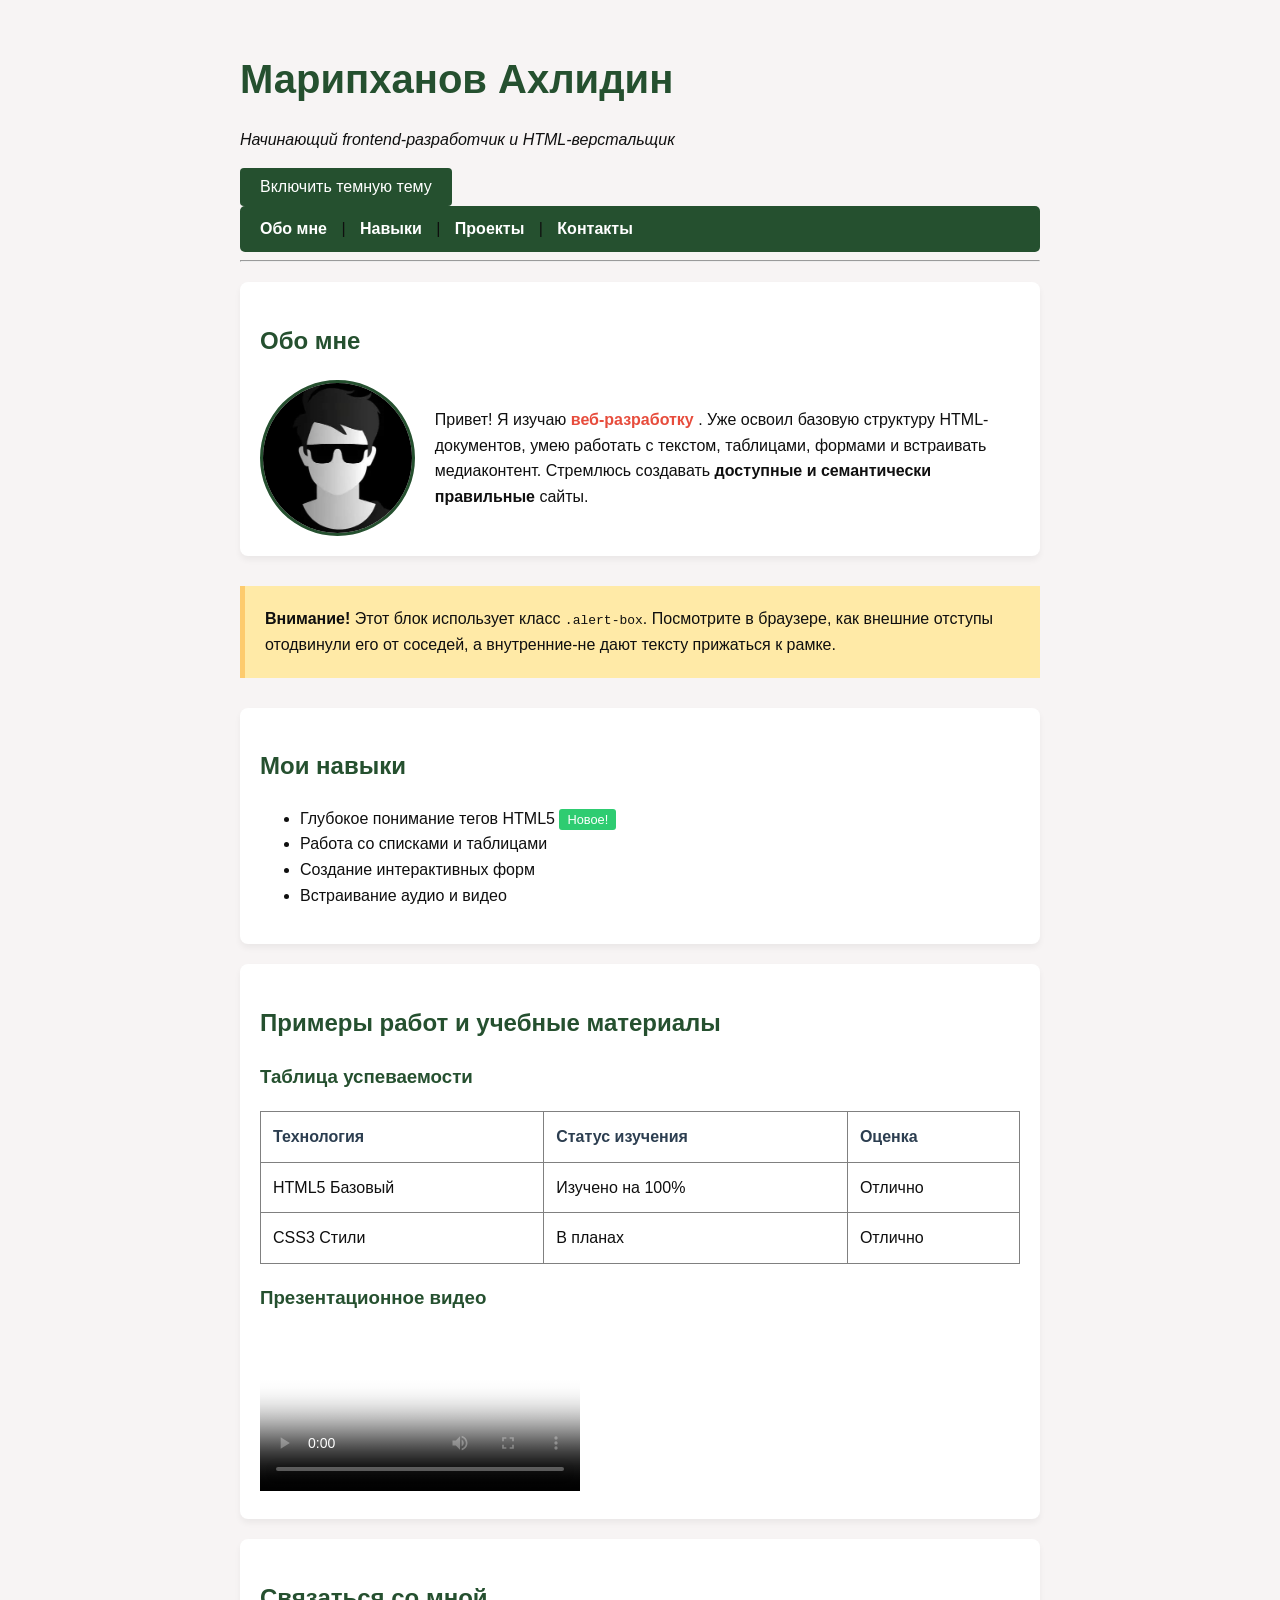
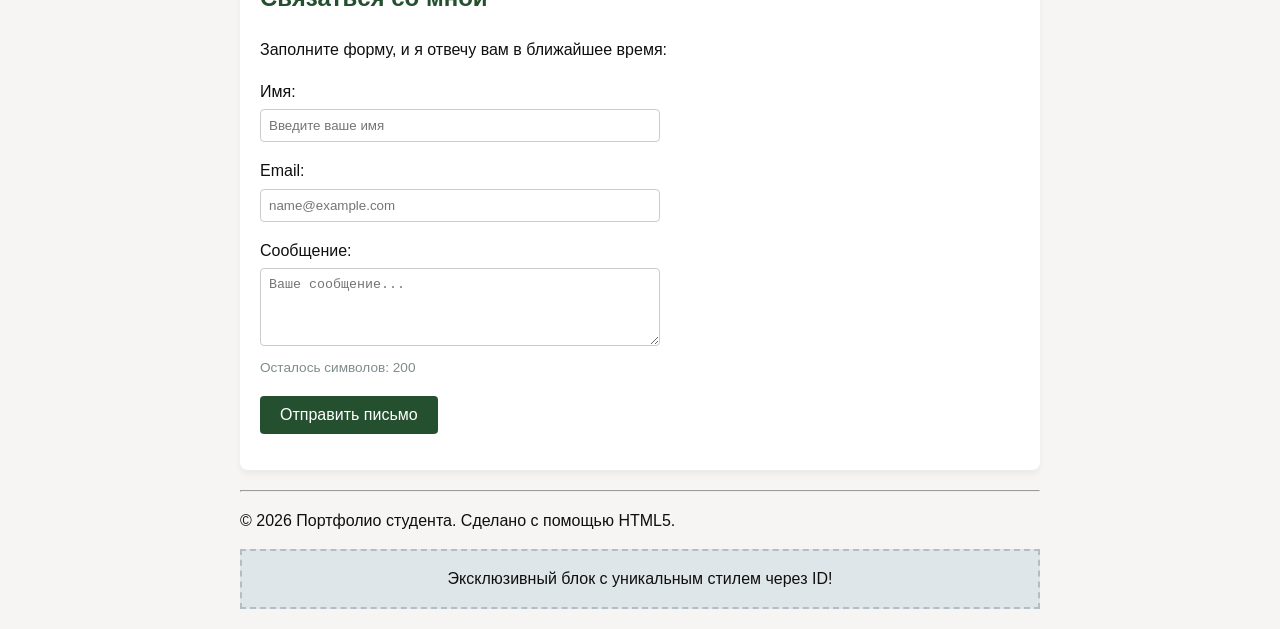
<file: index.html>
<!DOCTYPE html>
<html lang="ru">
<head>
    <meta charset="UTF-8">
    <meta name="viewport" content="width=device-width, initial-scale=1.0">
    <title>Портфолио веб-разработчика</title>
    <link rel="stylesheet" href="style.css">
</head>
<body>

    <!-- Шапка сайта -->
    <header>
        <h1>Марипханов Ахлидин</h1>
        <p><em>Начинающий frontend-разработчик и HTML-верстальщик</em></p>
        <!--Добавляем кнопку с уникальным id:-->
        <button id="theme-toggle">Включить темную тему</button>
        <nav>
            <a href="#about">Обо мне</a> | 
            <a href="#skills">Навыки</a> | 
            <a href="#projects">Проекты</a> | 
            <a href="#contacts">Контакты</a>
        </nav>
    </header>

    <hr> <!-- Горизонтальная линия-разделитель -->

    <!-- Главный контент -->
    <main>
        
        <!-- Секция "Обо мне" -->
        <section id="about">
            <h2>Обо мне</h2>
            <!--Создаем флекс-контейнер, в который вложены картинка и текст -->
            <div class="profile-container">
                <img src="ava.jpeg" alt="Моя фотография" class="profile-avatar" width="150" height="150">
                <div class="profile-text">
            <p>Привет! Я изучаю  <span class="text-highlight">веб-разработку </span>. Уже освоил базовую структуру HTML-документов, умею работать с текстом, таблицами, формами и встраивать медиаконтент. Стремлюсь создавать <strong>доступные и семантически правильные</strong> сайты.</p>
        </div>
    </div>
        </section>
        <div class="alert-box">
            <strong>Внимание!</strong> Этот блок использует класс <code>.alert-box</code>.
            Посмотрите в браузере, как внешние отступы отодвинули его от соседей, а внутренние-не дают тексту прижаться к рамке.
        </div>

        <!-- Секция "Навыки" -->
        <section id="skills">
            <h2>Мои навыки</h2>
            <ul>
                <li>Глубокое понимание тегов HTML5 <span class="badge">Новое!</span></li>
                <li>Работа со списками и таблицами</li>
                <li>Создание интерактивных форм</li>
                <li>Встраивание аудио и видео</li>
            </ul>
        </section>

        <!-- Секция "Проекты" -->
        <section id="projects">
            <h2>Примеры работ и учебные материалы</h2>
            
            <h3>Таблица успеваемости</h3>
            <table border="1">
                <thead>
                    <tr>
                        <th>Технология</th>
                        <th>Статус изучения</th>
                        <th>Оценка</th>
                    </tr>
                </thead>
                <tbody>
                    <tr>
                        <td>HTML5 Базовый</td>
                        <td>Изучено на 100%</td>
                        <td>Отлично</td>
                    </tr>
                    <tr>
                        <td>CSS3 Стили</td>
                        <td>В планах</td>
                        <td>Отлично</td>
                    </tr>
                </tbody>
            </table>

            <h3>Презентационное видео</h3>
            <video src="https://w3schools.com" controls width="320" poster="https://picsum.photos">
                Ваш браузер не поддерживает видео.
            </video>
        </section>

        <!-- Секция "Контакты" -->
        <section id="contacts">
            <h2>Связаться со мной</h2>
            <p>Заполните форму, и я отвечу вам в ближайшее время:</p>
            
            <form id="contact-form" action="#" method="post">
                <p>
                    <label for="name">Имя:</label><br>
                    <input type="text" id="name" placeholder="Введите ваше имя" required>
                </p>
                <p>
                    <label for="email">Email:</label><br>
                    <input type="email" id="email" placeholder="name@example.com" required>
                </p>
                <p>
                    <label for="message">Сообщение:</label><br>
                    <textarea id="message" rows="4" cols="30" placeholder="Ваше сообщение..."></textarea>
                    <!--Добавляем строчку счетчика прямо под текстовым полем-->
                    <br><span id="char-counter" style="font-size: 0.85rem; color: #7f8c8d;">Осталось символов: 200</span>
                </p>
                <p>
                    <button type="submit">Отправить письмо</button>
                </p>
            </form>
        </section>

    </main>

    <hr>

    <!-- Подвал сайта -->
    <footer>
        <p>&copy; 2026 Портфолио студента. Сделано с помощью HTML5.</p>
    </footer>
<div id="special-offer">
    Эксклюзивный блок с уникальным стилем через ID!
</div>
<script src="script.js"></script>
</body>

</html>
</file>
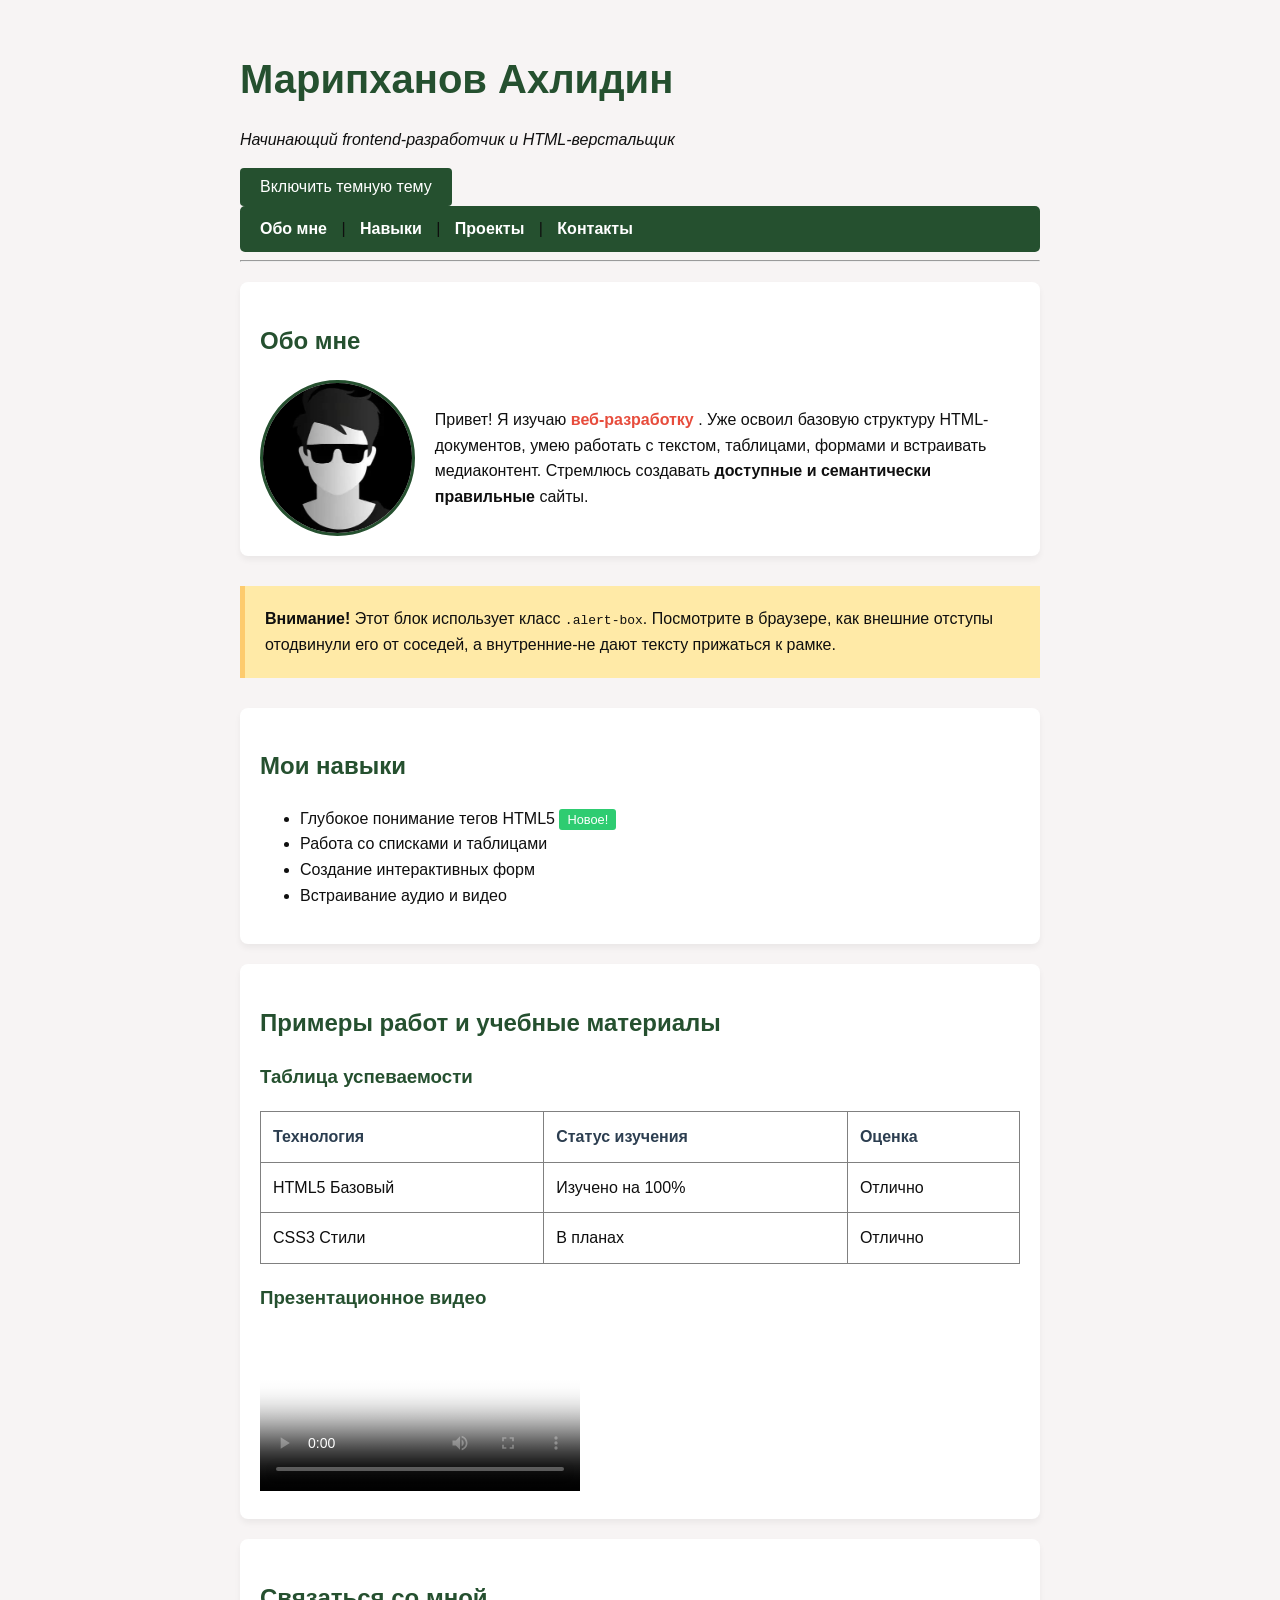
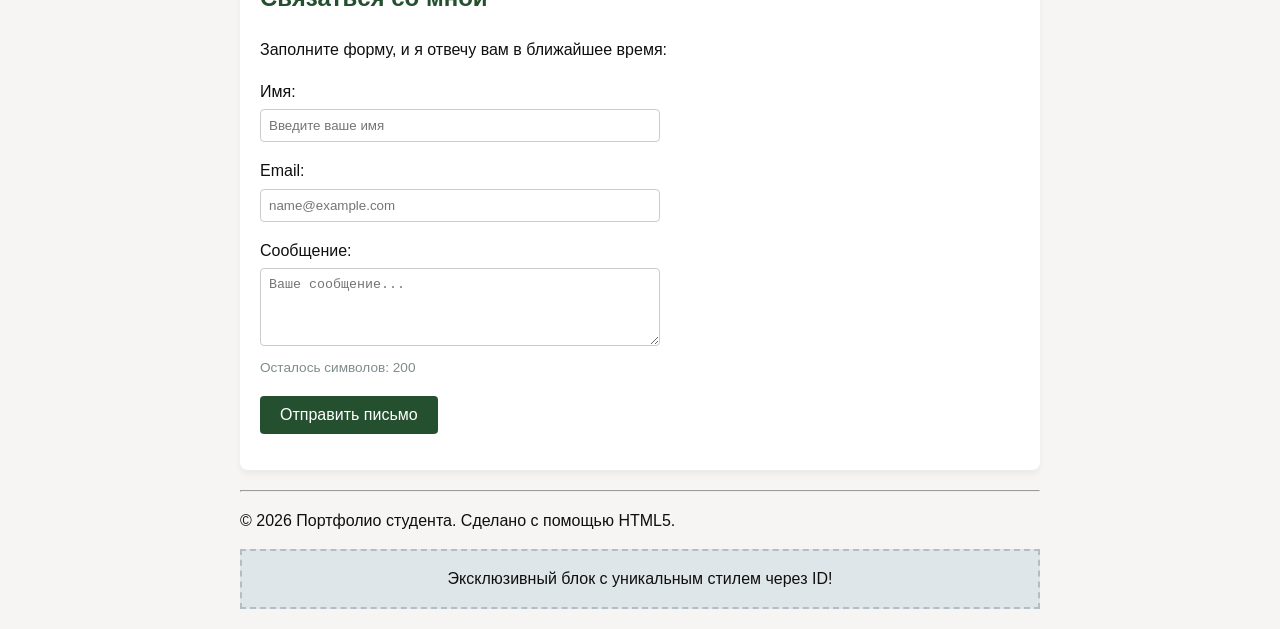
<file: Portfolio Akhlidin.html>
<!DOCTYPE html>
<html lang="ru">
<head>
    <meta charset="UTF-8">
    <meta name="viewport" content="width=device-width, initial-scale=1.0">
    <title>Портфолио веб-разработчика</title>
    <link rel="stylesheet" href="style.css">
</head>
<body>

    <!-- Шапка сайта -->
    <header>
        <h1>Марипханов Ахлидин</h1>
        <p><em>Начинающий frontend-разработчик и HTML-верстальщик</em></p>
        <!--Добавляем кнопку с уникальным id:-->
        <button id="theme-toggle">Включить темную тему</button>
        <nav>
            <a href="#about">Обо мне</a> | 
            <a href="#skills">Навыки</a> | 
            <a href="#projects">Проекты</a> | 
            <a href="#contacts">Контакты</a>
        </nav>
    </header>

    <hr> <!-- Горизонтальная линия-разделитель -->

    <!-- Главный контент -->
    <main>
        
        <!-- Секция "Обо мне" -->
        <section id="about">
            <h2>Обо мне</h2>
            <!--Создаем флекс-контейнер, в который вложены картинка и текст -->
            <div class="profile-container">
                <img src="ava.jpeg" alt="Моя фотография" class="profile-avatar" width="150" height="150">
                <div class="profile-text">
            <p>Привет! Я изучаю  <span class="text-highlight">веб-разработку </span>. Уже освоил базовую структуру HTML-документов, умею работать с текстом, таблицами, формами и встраивать медиаконтент. Стремлюсь создавать <strong>доступные и семантически правильные</strong> сайты.</p>
        </div>
    </div>
        </section>
        <div class="alert-box">
            <strong>Внимание!</strong> Этот блок использует класс <code>.alert-box</code>.
            Посмотрите в браузере, как внешние отступы отодвинули его от соседей, а внутренние-не дают тексту прижаться к рамке.
        </div>

        <!-- Секция "Навыки" -->
        <section id="skills">
            <h2>Мои навыки</h2>
            <ul>
                <li>Глубокое понимание тегов HTML5 <span class="badge">Новое!</span></li>
                <li>Работа со списками и таблицами</li>
                <li>Создание интерактивных форм</li>
                <li>Встраивание аудио и видео</li>
            </ul>
        </section>

        <!-- Секция "Проекты" -->
        <section id="projects">
            <h2>Примеры работ и учебные материалы</h2>
            
            <h3>Таблица успеваемости</h3>
            <table border="1">
                <thead>
                    <tr>
                        <th>Технология</th>
                        <th>Статус изучения</th>
                        <th>Оценка</th>
                    </tr>
                </thead>
                <tbody>
                    <tr>
                        <td>HTML5 Базовый</td>
                        <td>Изучено на 100%</td>
                        <td>Отлично</td>
                    </tr>
                    <tr>
                        <td>CSS3 Стили</td>
                        <td>В планах</td>
                        <td>Отлично</td>
                    </tr>
                </tbody>
            </table>

            <h3>Презентационное видео</h3>
            <video src="https://w3schools.com" controls width="320" poster="https://picsum.photos">
                Ваш браузер не поддерживает видео.
            </video>
        </section>

        <!-- Секция "Контакты" -->
        <section id="contacts">
            <h2>Связаться со мной</h2>
            <p>Заполните форму, и я отвечу вам в ближайшее время:</p>
            
            <form id="contact-form" action="#" method="post">
                <p>
                    <label for="name">Имя:</label><br>
                    <input type="text" id="name" placeholder="Введите ваше имя" required>
                </p>
                <p>
                    <label for="email">Email:</label><br>
                    <input type="email" id="email" placeholder="name@example.com" required>
                </p>
                <p>
                    <label for="message">Сообщение:</label><br>
                    <textarea id="message" rows="4" cols="30" placeholder="Ваше сообщение..."></textarea>
                    <!--Добавляем строчку счетчика прямо под текстовым полем-->
                    <br><span id="char-counter" style="font-size: 0.85rem; color: #7f8c8d;">Осталось символов: 200</span>
                </p>
                <p>
                    <button type="submit">Отправить письмо</button>
                </p>
            </form>
        </section>

    </main>

    <hr>

    <!-- Подвал сайта -->
    <footer>
        <p>&copy; 2026 Портфолио студента. Сделано с помощью HTML5.</p>
    </footer>
<div id="special-offer">
    Эксклюзивный блок с уникальным стилем через ID!
</div>
<script src="script.js"></script>
</body>

</html>
</file>
<file: style.css>
/* 1. Стили для всей страницы */
body {
    font-family: 'Segoe UI', Tahoma, Geneva, Verdana, sans-serif; /*Меняем шрифт на современный */
    background-color: #f7f4f4; /* Светло-серый приятный фон */
    color: #0f0f0f; /* Темно-серый цвет текста вместо чисто черного (так лешче глазам) */
    line-height: 1.6; /* Увеличимаем расстояние между строками текста */
    max-width: 800px; /* Ограничиваем максимальную ширину сайта */
    margin: 0 auto; /* Центрируем весь сайт по центру экрана */
    padding: 20px; /* Добавляем отступы от краев экрана */
}
/* 2. Стили для заголовков */
h1, h2, h3 {
    color: #25502f; /* Красивый темно-синии цвет для заголовков */
}
h1{
    font-size: 2.5rem; /* Делаем главный заголовок крупнее */
    margin-bottom: 5px;
}
/* 3. Стили для навигации (меню) */
nav {
    background-color: #25502f; /* Темный фон для меню */
    padding: 10px; /* Внутренние отступы вокруг ссылок */
    border-radius: 5px; /* Скругляем углы у блока меню */
}
nav a {
    color: #ffffff; /* Белый цвет ссылок */
    text-decoration: none; /* Убераем стандартное подчеркивание у ссылок */
    font-weight: bold;
    padding: 0 10px;
}
nav a:hover {
    color: #1abc9c; /* При наведении курсора ссылка станет бирюзовой */
}
/* 4. Стили для секций (разделов) */
section {
    background: #ffffff; /* Белый фон для каждго блока */
    padding: 20px; /* Отступы внутри блоков */
    margin: 20px 0; /* Расстояние между блоками */
    border-radius: 8px; /* Скругляем углы блоков */
    box-shadow: 0 4px 6px rgba(0, 0, 0, 0.05); /* Добавляем мягкую тень */
}
/* 5. Стили для таблицы */
table {
    width: 100%; /* Растягиваем таблицу на всю ширину блока */
    border-collapse: collapse; /* Объединяем двойные рамки в одну тонкую */
    margin-top: 15px;
}
th, td {
    padding: 12px; /* Увеличиваем ячейки, чтобы текст "дышал" */
    text-align: left;
    border-bottom: 1px solud #ddd; /* Оставляем только аккуратные нижние линии */
}
th {
    background-color: #ffffff;
    color: #2c3e50;
}
/* 6. Стили для кнопок */
button {
    background-color: #25502f; /* Бирюзовая кнопка */
    color: white;
    border: none; /* Убираем стандартную уродливую рамку */
    padding: 10px 20px;
    font-size: 1rem;
    border-radius: 4px;
    cursor: pointer; /* Меняем курсор на "пальчик" при наведении */
}
button:hover {
    background-color: #16a085; /* При наведении кнопка станет чуть темнее */
}
/* Создаем специальный класс для текстовых карточек */
.alert-box {
    background-color: #ffeaa7; /* Светло-желтый фон */
    border-left: 5px solid #fdcb6e; /*Желтая полоса слева */

    /* РАБОТА С ОТСТУПАМИ */
    padding: 20px; /* Внутренний отступ: текст отодвигается от краев рамки */
    margin: 30px 0; /* Внешний отступ: 30px сверху и снизу, чтобы отодвинуть другие блоки */
}
/* Селектор класса (начинается с точки) */
.text-highlight {
    color: #e74c3c; /* Делает текст красным */
    font-weight: bold; /* Делает текст жирным */
}
.badge {
    background-color: #2ecc71; /* Зеленый фон */
    color: white; /* Белый текст */
    padding: 3px 8px; /* Небольшие внутренние отступы */
    border-radius: 3px; /* Легкое скругление */
    font-size: 0.8rem; /* Уменьшенный размер шрифта */
}
/* Селектор идентификатора (начинается с решетки) */
#special-offer {
    background-color: #dfe6e9; /* Серый фон */
    border: 2px dashed #b2bec3; /* Пунктирная рамка */
    padding: 15px;
    text-align: center; /* Выравнивание текста по центру */
}
/* 1. Делаем контейнер флексом */
.profile-container {
    display: flex; /* Включаем Flexbox */
    align-items: center; /* Выравниваем элементы по вертикали (по центру) */
    gap: 20px; /* Задаем фиксированное расстояние (отступ) между элементами */
}
/* 2. Немного стилизуем картинку внутри этого контейнера */
.profile-avatar {
    border-radius: 50%; /* Делаем аватарку идеально круглой */
    border: 3px solid #25502f; /* Добавляем красивую бирюзовую рамку */
    flex-shrink: 5; /* Запрещаем картинке сжиматься,если экран станет маленьким */
}

/* Стили формы */
input[type="text"],
input[type="email"],
textarea {
    width: 100%;
    max-width: 400px;
    padding: 8px;
    margin-top: 5px;
    border: 1px solid #ccc;
    border-radius: 4px;
    box-sizing: border-box;
}

/* Адаптивные стили для мобильных устройств */
@media (max-width: 600px) {
    
    /* 1. Перестраиваем меню навигации в столбик */
    nav {
        flex-direction: column; /* Элементы встают друг под друга */
        text-align: center; /* Текст ссылок по центру */
        gap: 10px; /* Расстояние между ссылками */
    }

    /* 2. Перестраиваем блок "Обо мне" */
    .profile-container {
        flex-direction: column; /* Картинка теперь будет НАД текстом, а не сбоку */
        text-align: center; /* Центрируем текст биографии */
    }
    
    /* Добавим небольшой отступе снизу таблицы, чтобы её можно было скроллить, если она не влезает */
    table {
        display: block;
        overflow-x: auto; /* Включает горизонтальную прокрутку для таблицы на смартфонах */
    }
}

nav a {
    transition: color 0.3s ease; /*Анимируемтолько цвет текста*/
}

button {
    transition: background-color 0.3s ease, transform 0.2s ease;
}

button:active{
    transform: scale(0.90); /*При клике кнопка будет слегка визуально вдавливаться*/
}

section {
    transition: transform 0.3s ease, box-shadow 0.3s ease; /*Плавное изменение трансформации и тени*/
}

section:hover {
    transform: translateY(-5px); /*Карточка плавно приподнимается вверх на 5 пикселей*/
    box-shadow: 0 10px 20px rgba(0, 0, 0, 0.1) /*Тень становится мягче и больше*/
}

/*Делает скролл плавной*/
html {
  scroll-behavior: smooth;
}

/*Стили которые применятся, когда у body появится этот класс*/
body.dark-theme {
    background-color: #2f3640; /*Темный фон страницы*/
    color: #f5f6fa; /*Светлый текст*/
}

/*Меняем фон карточек в темной теме*/

/* Плавное переключение между светлой и тёмной темами */
body {
    transition: background-color 0.9s ease, color 0.9s ease;
}

section {
    transition: background-color 0.9s ease,
                color 0.9s ease,
                box-shadow 0.9s ease,
                transform 0.3s ease;
}

th {
    transition: background-color 0.9s ease, color 0.9s ease;
}


/*Корректируем цвета заголовков и шапки в темной теме*/
body.dark-theme h1,
body.dark-theme h2,
body.dark-theme h3 {
    color: #3f8850
}
body.dark-theme th {
    background-color: #2f3640;
    color: #fdfdfd
}








/* Цвета блоков для темной темы */

body.dark-theme section {
    background-color: #353b48;
    color: #f5f6fa;
}

body.dark-theme .alert-box {
    background-color: #353b48;
    color: #f5f6fa;
    border-left-color: #f1c40f;
}

body.dark-theme #special-offer {
    background-color: #353b48;
    color: #f5f6fa;
    border-color: #718093;
}

body.dark-theme th,
body.dark-theme td {
    background-color: #353b48;
    color: #f5f6fa;
    border-color: #718093;
}

body.dark-theme input,
body.dark-theme textarea {
    background-color: #353b48;
    color: #f5f6fa;
    border-color: #718093;
}

body.dark-theme input::placeholder,
body.dark-theme textarea::placeholder {
    color: #bdc3c7;
}
</file>
